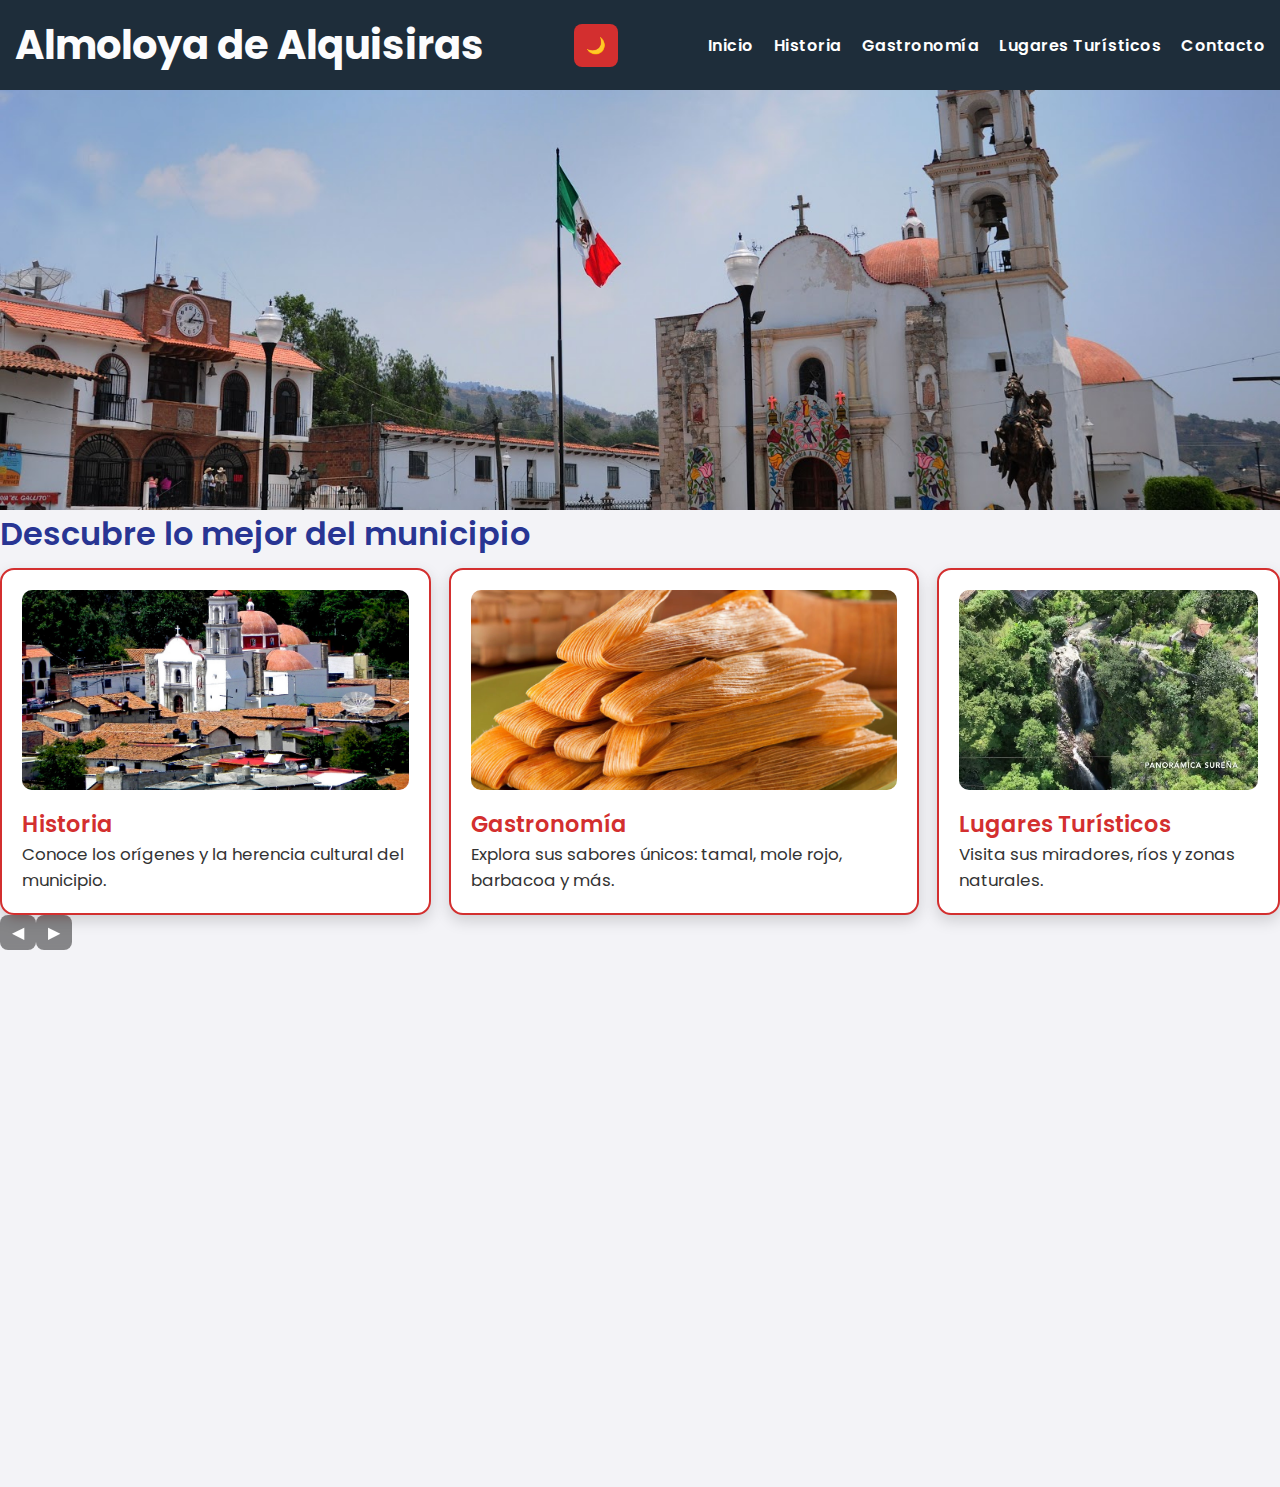
<file: index.html>
<!doctype html>
<html lang="es">
<head>
    <meta charset="utf-8">
    <meta name="viewport" content="width=device-width, initial-scale=1">
    <title>Almoloya de Alquisiras</title>

    <!-- Tipografía -->
    <link href="https://fonts.googleapis.com/css2?family=Poppins:wght@300;400;600;700&display=swap" rel="stylesheet">

    <!-- Estilos -->
    <link rel="stylesheet" href="styles.css">
</head>
<div id="msgPopup" class="msg-popup">
  <p id="msgPopupText"></p>
</div>

<body>
  <div id="msgPopup" class="msg-popup">
    <p id="msgPopupText"></p>
  </div>

  <header class="fade-down">
      <h1>Almoloya de Alquisiras</h1>

      <div class="header-controls">
          <button class="dark-toggle" aria-label="Modo oscuro">🌙</button>
          <button class="hamburger" aria-label="Abrir menú">
              <span></span>
              <span></span>
              <span></span>
          </button>
      </div>

      <nav aria-label="Menú principal">
          <ul>
              <li><a href="index.html" class="activo">Inicio</a></li>
              <li><a href="historia.html">Historia</a></li>
              <li><a href="gastronomia.html">Gastronomía</a></li>
              <li><a href="lugares.html">Lugares Turísticos</a></li>
              <li><a href="#contacto">Contacto</a></li>
          </ul>
      </nav>
  </header>

<!-- =============================== -->
<!-- BANNER -->
<!-- =============================== -->
<section class="banner fade-in" aria-hidden="false">
    <img src="img/banner.jpeg" alt="Paisaje de Almoloya de Alquisiras">

    <div class="intro-text slide-up">
        <p>
            Bienvenido a <strong>Almoloya de Alquisiras</strong>, un municipio del sur del Estado de México,
            reconocido por su riqueza natural, su gastronomía tradicional y sus paisajes de montaña.
        </p>
    </div>
</section>

<!-- =============================== -->
<!-- DESTACADOS -->
<!-- =============================== -->
<section class="destacados">
    <h2 class="fade-in">Descubre lo mejor del municipio</h2>

    <div class="card-grid">

        <article class="card fade-up" tabindex="0">
            <img src="img/historia.jpg" alt="Imagen histórica">
            <h3>Historia</h3>
            <p>Conoce los orígenes y la herencia cultural del municipio.</p>
        </article>

        <article class="card fade-up" tabindex="0">
            <img src="img/tamal.jpg" alt="Tamal nejo">
            <h3>Gastronomía</h3>
            <p>Explora sus sabores únicos: tamal, mole rojo, barbacoa y más.</p>
        </article>

        <article class="card fade-up" tabindex="0">
            <img src="img/cascada.jpg" alt="Mirador Buenavista">
            <h3>Lugares Turísticos</h3>
            <p>Visita sus miradores, ríos y zonas naturales.</p>
        </article>

    </div>
</section>

<!-- =============================== -->
<!-- CONTACTO -->
<!-- =============================== -->
<section id="contacto" class="contact-form fade-in" aria-labelledby="contacto-title">
    <h2 id="contacto-title">Contacto</h2>

    <img src="img/contacto.jpg" alt="Contacto Almoloya" class="section-img zoom">

    <form id="formContacto">

        <label for="nombre" class="sr-only">Nombre</label>
        <input type="text" id="nombre" name="nombre" placeholder="Tu nombre" required>

        <label for="correo" class="sr-only">Correo electrónico</label>
        <input type="email" id="correo" name="correo" placeholder="Tu correo" required>

        <label for="comentario" class="sr-only">Comentario</label>
        <textarea id="comentario" name="comentario" placeholder="Escribe tu comentario" required></textarea>

        <button type="submit">Enviar</button>
    </form>

    <p id="mensajeConfirmacion" aria-live="polite"></p>
</section>

<!-- =============================== -->
<!-- FOOTER -->
<!-- =============================== -->
<footer class="fade-up">
    <p>© 2025 Minisitio turístico de Almoloya de Alquisiras</p>
</footer>

<!-- Scripts -->
<script src="script.js" defer></script>

</body>
</html>
</file>
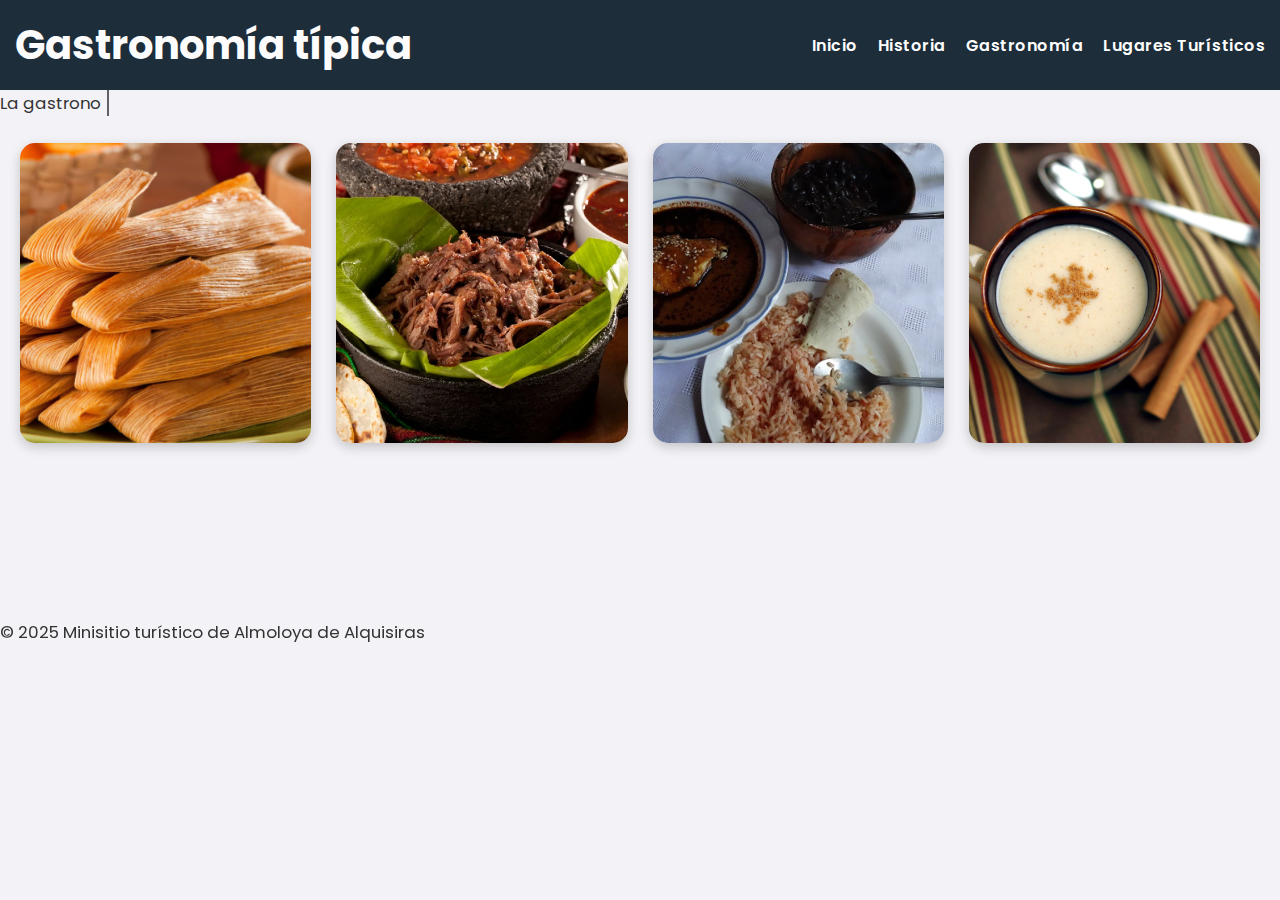
<file: gastronomia.html>
<!doctype html>
<html lang="es">
<head>
    <meta charset="utf-8">
    <meta name="viewport" content="width=device-width, initial-scale=1">
    <title>Gastronomía - Almoloya de Alquisiras</title>
    <link href="https://fonts.googleapis.com/css2?family=Poppins:wght@300;400;600;700&display=swap" rel="stylesheet">
    <link rel="stylesheet" href="styles.css">
</head>
<body>

<header class="fade-down">
    <h1>Gastronomía típica</h1>
    <nav aria-label="Menú principal">
        <ul>
            <li><a href="index.html">Inicio</a></li>
            <li><a href="historia.html">Historia</a></li>
            <li><a href="gastronomia.html" class="activo">Gastronomía</a></li>
            <li><a href="lugares.html">Lugares Turísticos</a></li>
        </ul>
    </nav>
</header>

<main class="contenido">

    <p class="intro-text" id="typingText">
    La gastronomía de Almoloya de Alquisiras es reconocida por sus sabores tradicionales,
    recetas hechas a mano y bebidas típicas que han perdurado por generaciones.
    </p>

    <div class="galeria-gastro card-grid">

        <!-- Tarjeta 1 -->
        <div class="flip-card" tabindex="0">
            <div class="flip-card-inner">
                <div class="flip-card-front">
                    <img src="img/tamal.jpg" alt="Tamal nejo">
                </div>
                <div class="flip-card-back">
                    <h3>Tamal</h3>
                    <p>Un platillo ancestral hecho con maíz nixtamalizado y envuelto en hojas.</p>
                    <p>En el municipio, los tamales se preparan especialmente para fiestas patronales, como el día de San Pedro Apóstol, Navidad o durante ferias locales.</p>
                    <p>Los tamales de Almoloya de Alquisiras destacan por el uso de ingredientes frescos y locales, reflejando la tradición culinaria y la identidad cultural de la región.</p>
                </div>
            </div>
        </div>

        <!-- Tarjeta 2 -->
        <div class="flip-card" tabindex="0">
            <div class="flip-card-inner">
                <div class="flip-card-front">
                    <img src="img/barbacoa.jpg" alt="Barbacoa">
                </div>
                <div class="flip-card-back">
                    <h3>Barbacoa</h3>
                    <p>Cocida en horno de tierra, suave y llena de sabor tradicional.</p>
                </div>
            </div>
        </div>

        <!-- Tarjeta 3 -->
        <div class="flip-card" tabindex="0">
            <div class="flip-card-inner">
                <div class="flip-card-front">
                    <img src="img/mole.jpg" alt="Pipián rojo">
                </div>
                <div class="flip-card-back">
                    <h3>Mole rojo</h3>
                    <p>La receta típica combina chiles secos, especias, cacao, semillas y hierbas locales, dando como resultado una salsa espesa y de sabor complejo, con notas dulces, picantes y ahumadas.</p>
                </div>
            </div>
        </div>

        <!-- Tarjeta 4 -->
        <div class="flip-card" tabindex="0">
            <div class="flip-card-inner">
                <div class="flip-card-front">
                    <img src="img/atole.jpg" alt="Atole de ajonjolí">
                </div>
                <div class="flip-card-back">
                    <h3>Atole</h3>
                    <p>Se prepara a base de masa de maíz disuelta en agua o leche, endulzada con piloncillo, azúcar o miel y aromatizada con canela, vainilla o cacao, dependiendo de la variante local.</p>
                    <p>Es una bebida que refuerza la identidad cultural y conecta a los habitantes con la tradición prehispánica y colonial de la región, ya que el maíz es un elemento central en la cultura mexicana.</p>
                </div>
            </div>
        </div>

    </div>

</main>

<footer class="fade-up">
    <p><br><br><br><br><br><br>© 2025 Minisitio turístico de Almoloya de Alquisiras</p>
</footer>

<script src="script.js" defer></script>

</body>
</html>
</file>
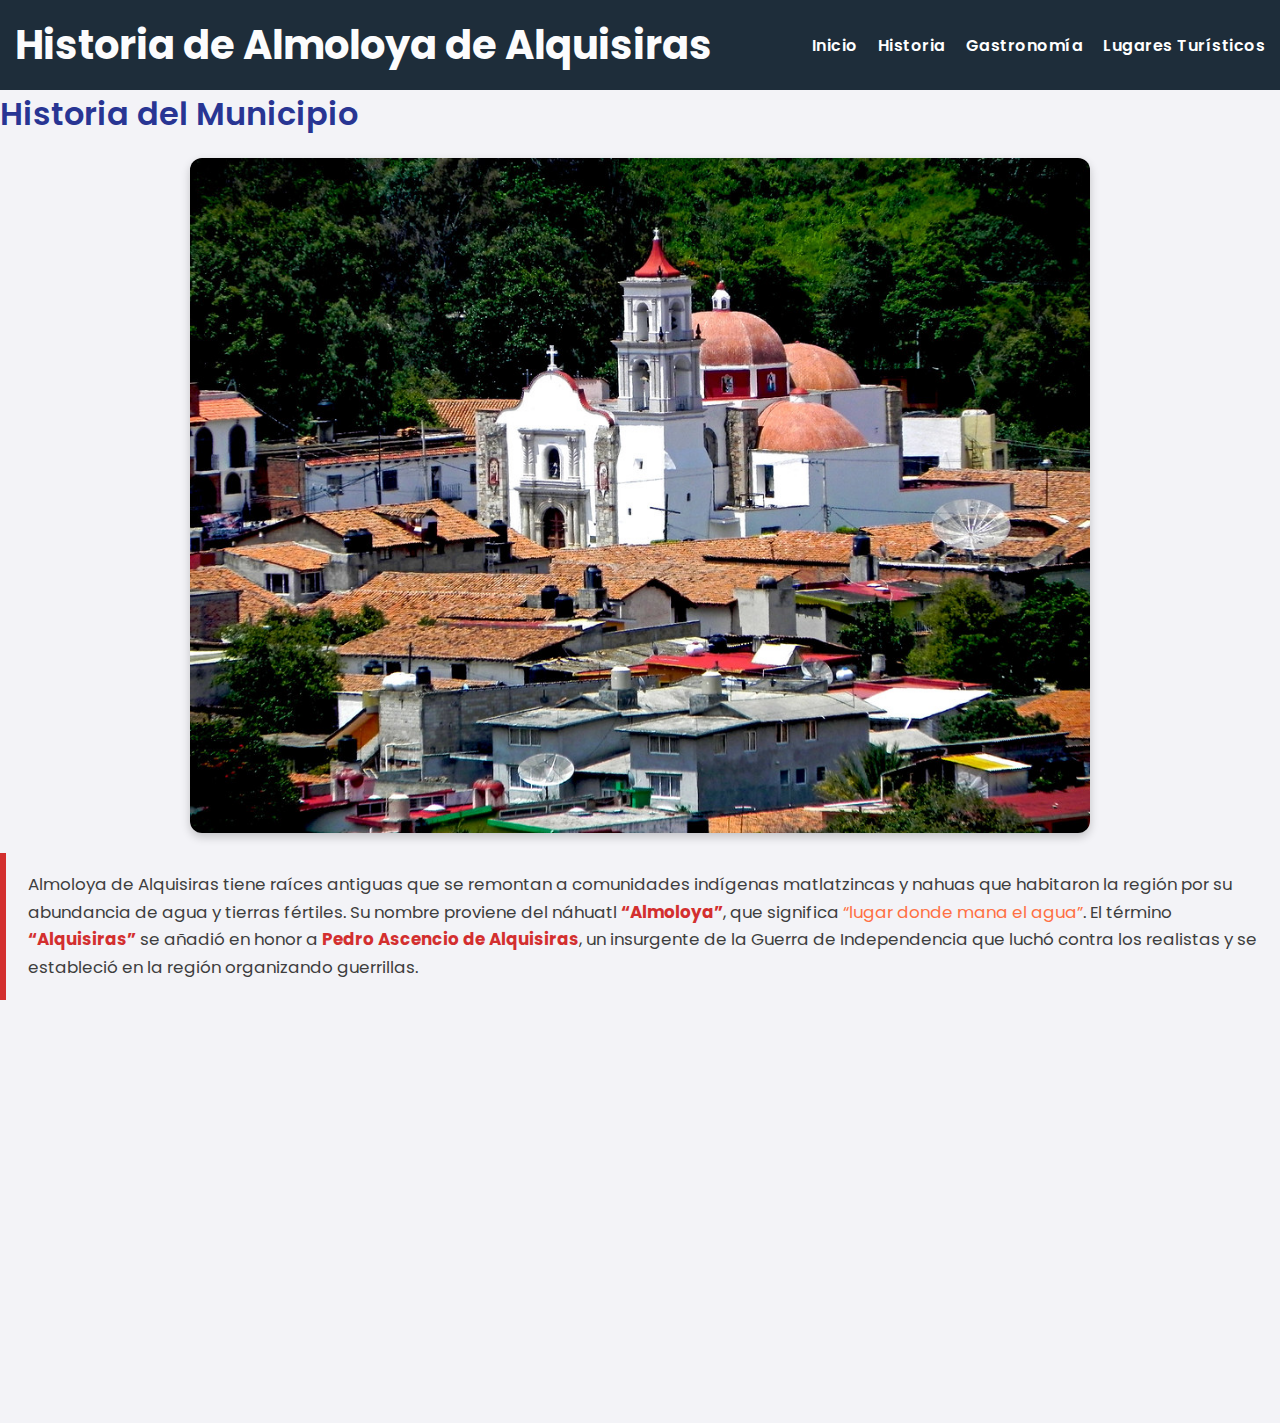
<file: historia.html>
<!doctype html>
<html lang="es">
<head>
<meta charset="utf-8">
<link href="https://fonts.googleapis.com/css2?family=Poppins:wght@300;400;600;700&display=swap" rel="stylesheet">
<meta name="viewport" content="width=device-width, initial-scale=1">
<title>Historia - Almoloya de Alquisiras</title>
<link rel="stylesheet" href="styles.css">
</head>
<body>
<header class="fade-down">
<h1>Historia de Almoloya de Alquisiras</h1>
<nav aria-label="Menú principal">
<ul>
<li><a href="index.html">Inicio</a></li>
<li><a href="historia.html" class="activo">Historia</a></li>
<li><a href="gastronomia.html">Gastronomía</a></li>
<li><a href="lugares.html">Lugares Turísticos</a></li>
</ul>
</nav>
</header>


<main class="contenido fade-in">
<h2>Historia del Municipio</h2>


<img src="img/historia.jpg" class="section-img zoom" alt="Historia de Almoloya de Alquisiras">

<p class="texto-historia">
Almoloya de Alquisiras tiene raíces antiguas que se remontan a comunidades indígenas matlatzincas y nahuas que habitaron la región por su abundancia de agua y tierras fértiles. Su nombre proviene del náhuatl <strong>“Almoloya”</strong>, que significa <em>“lugar donde mana el agua”</em>. El término <strong>“Alquisiras”</strong> se añadió en honor a <strong>Pedro Ascencio de Alquisiras</strong>, un insurgente de la Guerra de Independencia que luchó contra los realistas y se estableció en la región organizando guerrillas.
</p>

<p class="texto-historia fade-in">
Durante la época colonial, el territorio fue integrado a encomiendas dedicadas a la agricultura y ganadería, convirtiéndose en un punto importante para el cultivo de maíz, frijol y frutas de temporada. Tras la independencia, en 1869, la Legislatura del Estado de México renombró oficialmente el municipio como <strong>Almoloya de Alquisiras</strong> en honor a Pedro Ascencio. Con el paso del tiempo, la región tuvo actividad minera e industrial, con haciendas, molinos de trigo y fábricas que impulsaron su desarrollo económico.
</p>

<p class="texto-historia fade-up">
Hoy en día, Almoloya de Alquisiras conserva su esencia rural, su arquitectura tradicional y festividades arraigadas, como la celebración en honor a <strong>San Pedro Apóstol</strong>. Además, cuenta con atractivos naturales como la cascada <strong>El Salto</strong>, el <strong>Ojo de Agua</strong> y el cerro conocido localmente como <strong>Cerro lleno de ciervos</strong>, ideales para senderismo y ecoturismo. <strong>¿Sabías que…?</strong> Pedro Ascencio de Alquisiras era de origen tlahuica y dominaba varios idiomas indígenas, lo que lo conectaba estrechamente con las comunidades locales.
</p>


</main>


<footer class="fade-up">
<p>© 2025 Minisitio turístico de Almoloya de Alquisiras</p>
</footer>


<script src="script.js" defer></script>
</body>
</html>
</file>
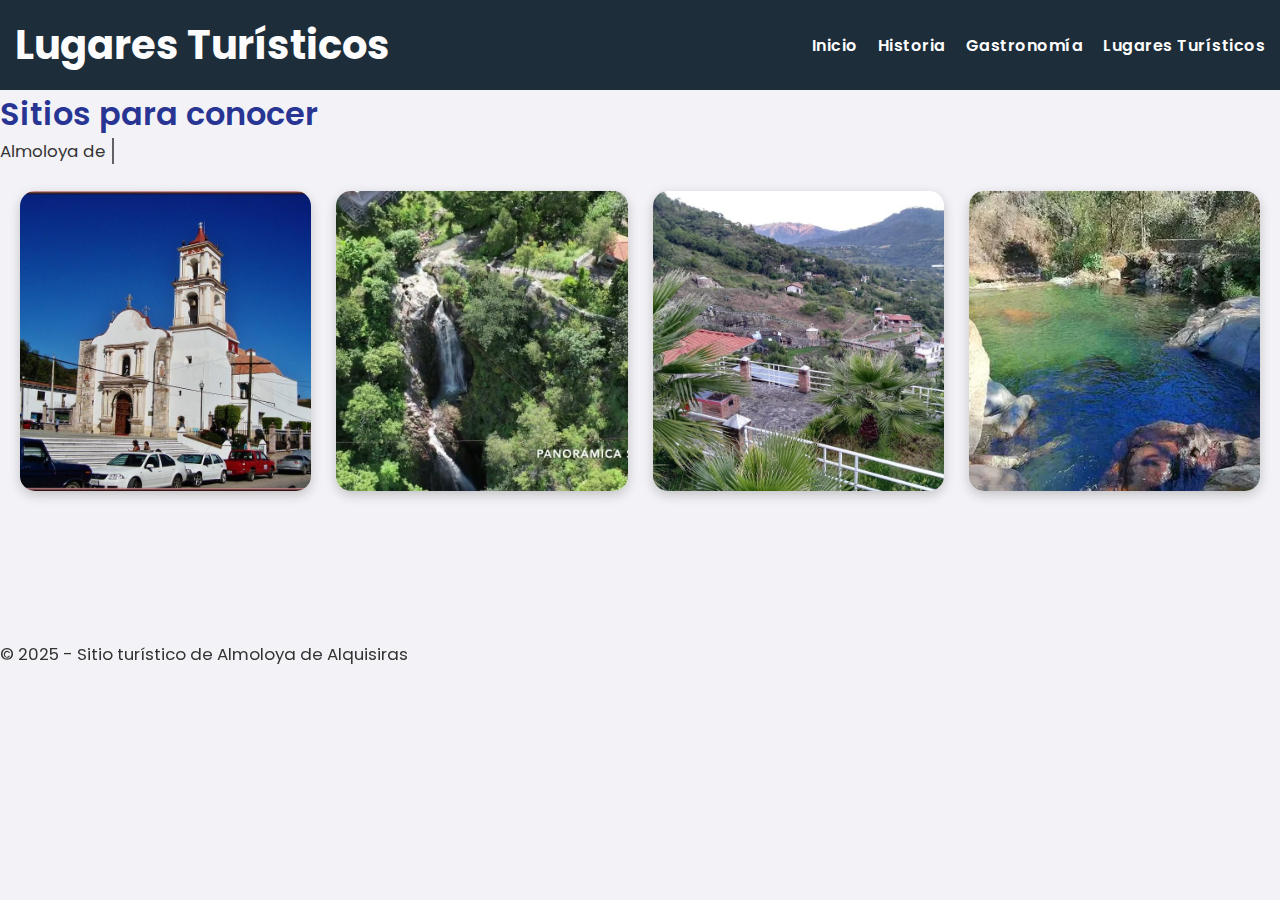
<file: lugares.html>
<!doctype html>
<html lang="es">
<head>
    <meta charset="utf-8">
    <meta name="viewport" content="width=device-width, initial-scale=1">
    <title>Lugares Turísticos - Almoloya de Alquisiras</title>
    <link rel="stylesheet" href="styles.css">
    <link href="https://fonts.googleapis.com/css2?family=Poppins:wght@300;400;600;700&display=swap" rel="stylesheet">
</head>
<body>

<header class="fade-down">
    <h1>Lugares Turísticos</h1>
    <nav aria-label="Menú principal">
        <ul>
            <li><a href="index.html">Inicio</a></li>
            <li><a href="historia.html">Historia</a></li>
            <li><a href="gastronomia.html">Gastronomía</a></li>
            <li><a href="lugares.html" class="activo">Lugares Turísticos</a></li>
        </ul>
    </nav>
</header>

<main class="contenido">

    <h2 class="fade-in">Sitios para conocer</h2>
    <p class="intro-text" id="typingText">
        Almoloya de Alquisiras cuenta con espacios naturales, culturales y recreativos
        que lo convierten en un destino ideal para quienes buscan tranquilidad,
        tradiciones y paisajes de montaña.
    </p>

    <section class="lugares-grid">


        <!-- Tarjeta 2 -->
        <div class="flip-card" tabindex="0">
            <div class="flip-card-inner">
                <div class="flip-card-front">
                    <img src="img/parroquia.jpg" alt="Parroquia de San Mateo">
                </div>
                <div class="flip-card-back">
                    <h3>Parroquia San Pedro Apóstol</h3>
                    <p>La Parroquia San Pedro Apóstol de Almoloya de Alquisiras es un templo católico con una historia colonial: fue fundada en 1592 y la edificación actual se construyó en 1732. </p>
                
                    <p>Su festividad principal es el 29 de junio, día de San Pedro Apóstol, cuando el pueblo celebra con feria, danzas tradicionales y música.</p>
                </div>
            </div>
        </div>

        <!-- Tarjeta 3 -->
        <div class="flip-card" tabindex="0">
            <div class="flip-card-inner">
                <div class="flip-card-front">
                    <img src="img/cascada.jpg" alt="Balneario La Cascada">
                </div>
                <div class="flip-card-back">
                    <h3>El salto</h3>
                    <p>Paraje natural, una cascada de más de 10 metros de altura en Almoloya de Alquisiras.</p>
                    <p>Considerado uno de los principales atractivos naturales de Almoloya de Alquisiras.</p>
                    <p>El lugar es ideal para senderismo, hacer un día de campo, relajarse o convivir, ya que cuenta con áreas de palapas y asadores para visitantes.</p>
                </div>
            </div>
        </div>

        <!-- Tarjeta 4 (Opcional, puedes borrarla si no la necesitas) -->
        <div class="flip-card" tabindex="0">
            <div class="flip-card-inner">
                <div class="flip-card-front">
                    <img src="img/mirador.jpg" alt="Mirador de Almoloya">
                </div>
                <div class="flip-card-back">
                    <h3>Cerro de los ciervos</h3>
                    <p>Desde la cima o puntos altos, se pueden ver la cascada El Salto, zonas de campo abierto y otras elevaciones cercanas, por lo que se considera un mirador natural para fotografía y contemplación del paisaje.</p>
                </div>
            </div>
        </div>

        <!-- Tarjeta 4 (Opcional, puedes borrarla si no la necesitas) -->
        <div class="flip-card" tabindex="0">
            <div class="flip-card-inner">
                <div class="flip-card-front">
                    <img src="img/ojo.webp" alt="Mirador de Almoloya">
                </div>
                <div class="flip-card-back">
                    <h3>Ojo del agua</h3>
                    <p>Poza natural de aguas cristalinas muy atractiva para los visitantes.</p>
                    <p>Es un lugar para nadar, chapotear y pasar un día de campo en familia. 
Además de ser un sitio recreativo, tiene un valor escénico importante, ya que es considerado uno de los atractivos naturales principales del municipio.</p>
                </div>
            </div>
        </div>

    </section>

</main>

<footer class="fade-up">
    <p><br><br><br><br><br>&copy; 2025 - Sitio turístico de Almoloya de Alquisiras</p>
</footer>

<script src="script.js"></script>

</body>
</html>
</file>
<file: styles.css>
/* ----------------------------------
   ESTILOS BASE
---------------------------------- */
body {
    font-family: "Poppins", sans-serif;
    margin: 0;
    padding: 0;
    background: #f3f3f7;
    color: #2a2a2a;
    transition: background .3s, color .3s;
    overflow-x: hidden; /* evita scroll horizontal */
}

h1, h2, h3, p { margin: 0; }

/* TITULOS */
h1 {
    font-size: 2.5rem;
    font-weight: 700;
    color: #fcfcfd;
}

h2 {
    font-size: 2rem;
    font-weight: 600;
    color: #283593;
}

h3 {
    font-size: 1.4rem;
    font-weight: 600;
    color: #D32F2F;
}

p {
    font-size: 1.05rem;
    color: #333;
}

/* ----------------------------------
   NAV
---------------------------------- */
nav ul {
    display: flex;
    gap: 20px;
    list-style: none;
    padding: 0;
}

nav a {
    color: white;
    font-weight: 600;
    text-decoration: none;
    letter-spacing: .5px;
    transition: 0.3s;
}

nav a:hover {
    color: #FFE082;
    transform: scale(1.1);
}

/* ----------------------------------
   HEADER
---------------------------------- */
/* ----------------------------------
   HEADER
---------------------------------- */
header {
    background: #1e2d3a;
    color: white;
    padding: 15px;
    display: flex;
    justify-content: space-between;
    align-items: center;
    position: relative; /* asegurar contexto para z-index */
    z-index: 1000;      /* superior al banner */
}

/* ----------------------------------
   BANNER (Imagen 1600×795 acomodada)
---------------------------------- */
.banner {
    width: 100%;
    height: 420px;
    overflow: hidden;
    position: relative; /* contexto para la imagen */
    z-index: 1;         /* menor que el header */
}

.banner img {
    width: 100%;
    height: 100%;
    object-fit: cover;
    object-position: center;
    image-rendering: auto;
}

.banner.blur img {
    filter: blur(2px) brightness(.85);
}

/* ----------------------------------
   CONTENIDO E IMÁGENES
---------------------------------- */
.section-img {
    width: 100%;
    max-width: 900px;
    height: auto;
    display: block;
    margin: 20px auto;
    border-radius: 12px;
    box-shadow: 0 4px 10px rgba(0,0,0,0.2);
    object-fit: cover;
}

.section-img.zoom {
    transition: transform .4s ease;
}

.section-img.zoom:hover {
    transform: scale(1.03);
}

/* ----------------------------------
   GRIDS
---------------------------------- */
.card-grid, .lugares-grid {
    display: grid;
    grid-template-columns: repeat(auto-fit, minmax(260px, 1fr));
    gap: 25px;
    padding: 20px;
}

/* ----------------------------------
   CARDS
---------------------------------- */
.card {
    background: white;
    padding: 20px;
    border-radius: 14px;
    border: 2px solid #D32F2F;
    box-shadow: 0 6px 15px rgba(0,0,0,0.15);
    transition: 0.4s;
}

.card:hover {
    transform: translateY(-5px) scale(1.02);
}

.card img {
    width: 100%;
    height: 200px;
    object-fit: cover;
    border-radius: 10px;
    margin-bottom: 10px;
}

/* ----------------------------------
   FLIP-CARDS
---------------------------------- */
.flip-card {
    width: 100%;
    max-width: 350px;
    height: 300px;
    perspective: 1000px;
    margin: auto;
}

.flip-card-inner {
    width: 100%;
    height: 100%;
    position: relative;
    transform-style: preserve-3d;
    transition: transform .8s ease;
}

.flip-card:hover .flip-card-inner,
.flip-card:focus-within .flip-card-inner {
    transform: rotateY(180deg);
}

.flip-card-front,
.flip-card-back {
    width: 100%;
    height: 100%;
    position: absolute;
    backface-visibility: hidden;
    border-radius: 15px;
    overflow: hidden;
    box-shadow: 0 4px 12px rgba(0,0,0,0.2);
}

.flip-card-front img {
    width: 100%;
    height: 100%;
    object-fit: cover;
}

.flip-card-back {
    background: white;
    transform: rotateY(180deg);
    padding: 20px;
    text-align: center;
    border: 2px solid #D32F2F;
}

.flip-card-back h3 { color: #D32F2F; }
.flip-card-back p { color: #444; }

/* ----------------------------------
   FORMULARIOS
---------------------------------- */
.contact-form {
    background: none;
    padding: 20px;
    margin: 20px;
    border-radius: 15px;
    border-left: 6px solid #D32F2F;
    box-shadow: 0 4px 12px rgba(0,0,0,0.1);
}

.contact-form form {
    display: flex;
    flex-direction: column;
    gap: 15px;
}

input, textarea {
    padding: 12px;
    border-radius: 6px;
    border: 2px solid #D32F2F;
    background: white;
    font-family: "Poppins";
}

input:focus, textarea:focus {
    border-color: #F44336;
    box-shadow: 0 0 5px rgba(244,67,54,0.5);
}

button {
    padding: 12px;
    background: #D32F2F;
    color: white;
    border: none;
    border-radius: 8px;
    font-size: 16px;
    cursor: pointer;
    transition: .3s;
}

button:hover {
    background: #B71C1C;
    transform: scale(1.05);
}

/* ----------------------------------
   MODO OSCURO
---------------------------------- */
body.dark {
    background: #121212;
    color: #e6e6e6;
}

body.dark header { background: #0b1720; }
body.dark h1, body.dark h2, body.dark h3 { color: #ffb4b4; }
body.dark p { color: #dcdcdc; }
body.dark .card { background: #0f1720; border-color: #333; }
body.dark .contact-form { background: #0f1416; border-left-color: #8b0000; }
body.dark input, body.dark textarea { background: #0c1112; color: #e6e6e6; border-color: #333; }
body.dark button { background: #8b0000; }
body.dark nav a { color: #f5f5f5; }

/* ----------------------------------
   HAMBURGER MENU
---------------------------------- */
.header-controls { display: flex; gap: 12px; align-items: center; }

.hamburger {
    display: none;
    width: 42px;
    height: 36px;
    border-radius: 8px;
    background: transparent;
    border: 2px solid rgba(255,255,255,0.08);
    cursor: pointer;
    padding: 6px;
}

.hamburger span {
    display: block;
    height: 3px;
    background: white;
    margin: 5px 0;
    border-radius: 3px;
    transition: .35s;
}

.hamburger.open span:nth-child(1) { transform: translateY(8px) rotate(45deg); }
.hamburger.open span:nth-child(2) { opacity: 0; }
.hamburger.open span:nth-child(3) { transform: translateY(-8px) rotate(-45deg); }

@media (max-width: 900px) {
    nav ul {
        position: fixed;
        right: 12px;
        top: 70px;
        background: rgba(30,45,58,0.98);
        padding: 20px;
        border-radius: 10px;
        flex-direction: column;
        gap: 10px;
        transform: translateY(-10px);
        opacity: 0;
        pointer-events: none;
        transition: .3s;
        z-index: 999;
    }

    nav.open ul { 
        opacity: 1; 
        transform: translateY(0); 
        pointer-events: auto; 
    }
    .hamburger { display: block; }
}


/* ----------------------------------
   ANIMACIONES
---------------------------------- */
.mostrar { opacity: 1 !important; transform: translateY(0) scale(1) !important; }

.card, .section-img, .contenido, h2, p, img {
    opacity: 0;
    transform: translateY(20px) scale(0.98);
    transition: all 1s ease;
}

/* ----------------------------------
   TYPING EFFECT
---------------------------------- */
.typing {
    display: inline-block;
    border-right: 2px solid rgba(0,0,0,0.6);
    padding-right: 6px;
    white-space: nowrap;
    overflow: hidden;
}

/* ----------------------------------
   SLIDER / CAROUSEL
---------------------------------- */
.slider-wrap { position: relative; overflow: hidden; padding: 10px 0; }

.slider-track {
    display: flex;
    gap: 18px;
    transition: transform .6s cubic-bezier(.2,.8,.2,1);
}

.slider-item { min-width: 280px; }

.slider-btn {
    background: rgba(0,0,0,0.45);
    color: white;
    border: none;
    padding: 8px 12px;
    border-radius: 8px;
    cursor: pointer;
    backdrop-filter: blur(4px);
    transition: transform .15s;
}

.slider-btn:hover { transform: scale(1.05); }

/* ----------------------------------
   POPUP MENSAJE CENTRADO
---------------------------------- */
.popup-confirmacion {
  position: fixed;
  top: 50%;
  left: 50%;
  transform: translate(-50%, -50%) scale(0.8);
  background: rgba(15, 15, 15, 0.95);
  padding: 25px 35px;
  border-radius: 14px;
  width: auto;
  max-width: 350px;
  text-align: center;
  backdrop-filter: blur(8px);
  box-shadow: 0 8px 30px rgba(0,0,0,0.35);
  z-index: 9999999;
  opacity: 0;
  transition: opacity .35s ease, transform .35s ease;
}

.popup-confirmacion.show {
  opacity: 1;
  transform: translate(-50%, -50%) scale(1);
}

.popup-confirmacion p {
  margin: 0;
  color: #fffefe;
  font-size: 18px;
  font-weight: 600;
  font-family: "Poppins", Arial, sans-serif;
}

/* ----------------------------------
   CONTACTO SECCION IMAGEN + FORM
---------------------------------- */
#contacto {
    display: flex;
    flex-wrap: wrap;
    align-items: flex-start;
    gap: 30px;
}

#contacto .section-img {
    width: 45%;
    max-width: 500px;
    height: auto;
    border-radius: 12px;
    box-shadow: 0 4px 10px rgba(0,0,0,0.2);
    object-fit: cover;
    margin: 0;
}

#contacto .contact-form {
    flex: 1;
    min-width: 250px;
}

@media (max-width: 768px) {
    h1 { font-size: 2rem; }
    h2 { font-size: 1.6rem; }
    h3 { font-size: 1.2rem; }
    p { font-size: 1rem; }

    #contacto { flex-direction: column; align-items: center; }
    #contacto .section-img,
    #contacto .contact-form { width: 100%; max-width: 100%; margin: 10px 0; }

    .flip-card { height: auto; min-height: 240px; }
}
/* ----------------------------------
   TEXTO DE HISTORIA
---------------------------------- */
/* ----------------------------------
   TEXTO DE HISTORIA (FONDO MODIFICADO)
---------------------------------- */

/* ----------------------------------
   TEXTO DE HISTORIA (SIN FONDO)
---------------------------------- */
.texto-historia {
    background: none; /* Fondo eliminado */
    padding: 18px 22px;
    border-left: 6px solid #D32F2F;
    border-radius: 0; /* Opcional: sin bordes redondeados si quieres más simple */
    margin: 18px 0;
    line-height: 1.65;
    font-size: 1.05rem;
    color: #3e3e3e;
    transition: transform 0.4s ease, box-shadow 0.4s ease;
}

.texto-historia:hover {
    transform: translateY(-3px) scale(1.02);
    box-shadow: 0 8px 20px rgba(0,0,0,0.08);
}

.texto-historia strong {
    color: #D32F2F;
}

.texto-historia em {
    color: #FF7043;
    font-style: normal;
}

/* ANIMACIONES FADE-IN / FADE-UP */
.fade-in {
    opacity: 0;
    transform: translateY(20px);
    animation: fadeInUp 1s forwards;
    animation-delay: 0.2s;
}

.fade-up {
    opacity: 0;
    transform: translateY(30px);
    animation: fadeInUp 1s forwards;
    animation-delay: 0.4s;
}

@keyframes fadeInUp {
    to {
        opacity: 1;
        transform: translateY(0);
    }
}

/* RESPONSIVE */
@media (max-width: 768px) {
    .texto-historia {
        font-size: 1rem;
        padding: 15px 18px;
    }
}
</file>
